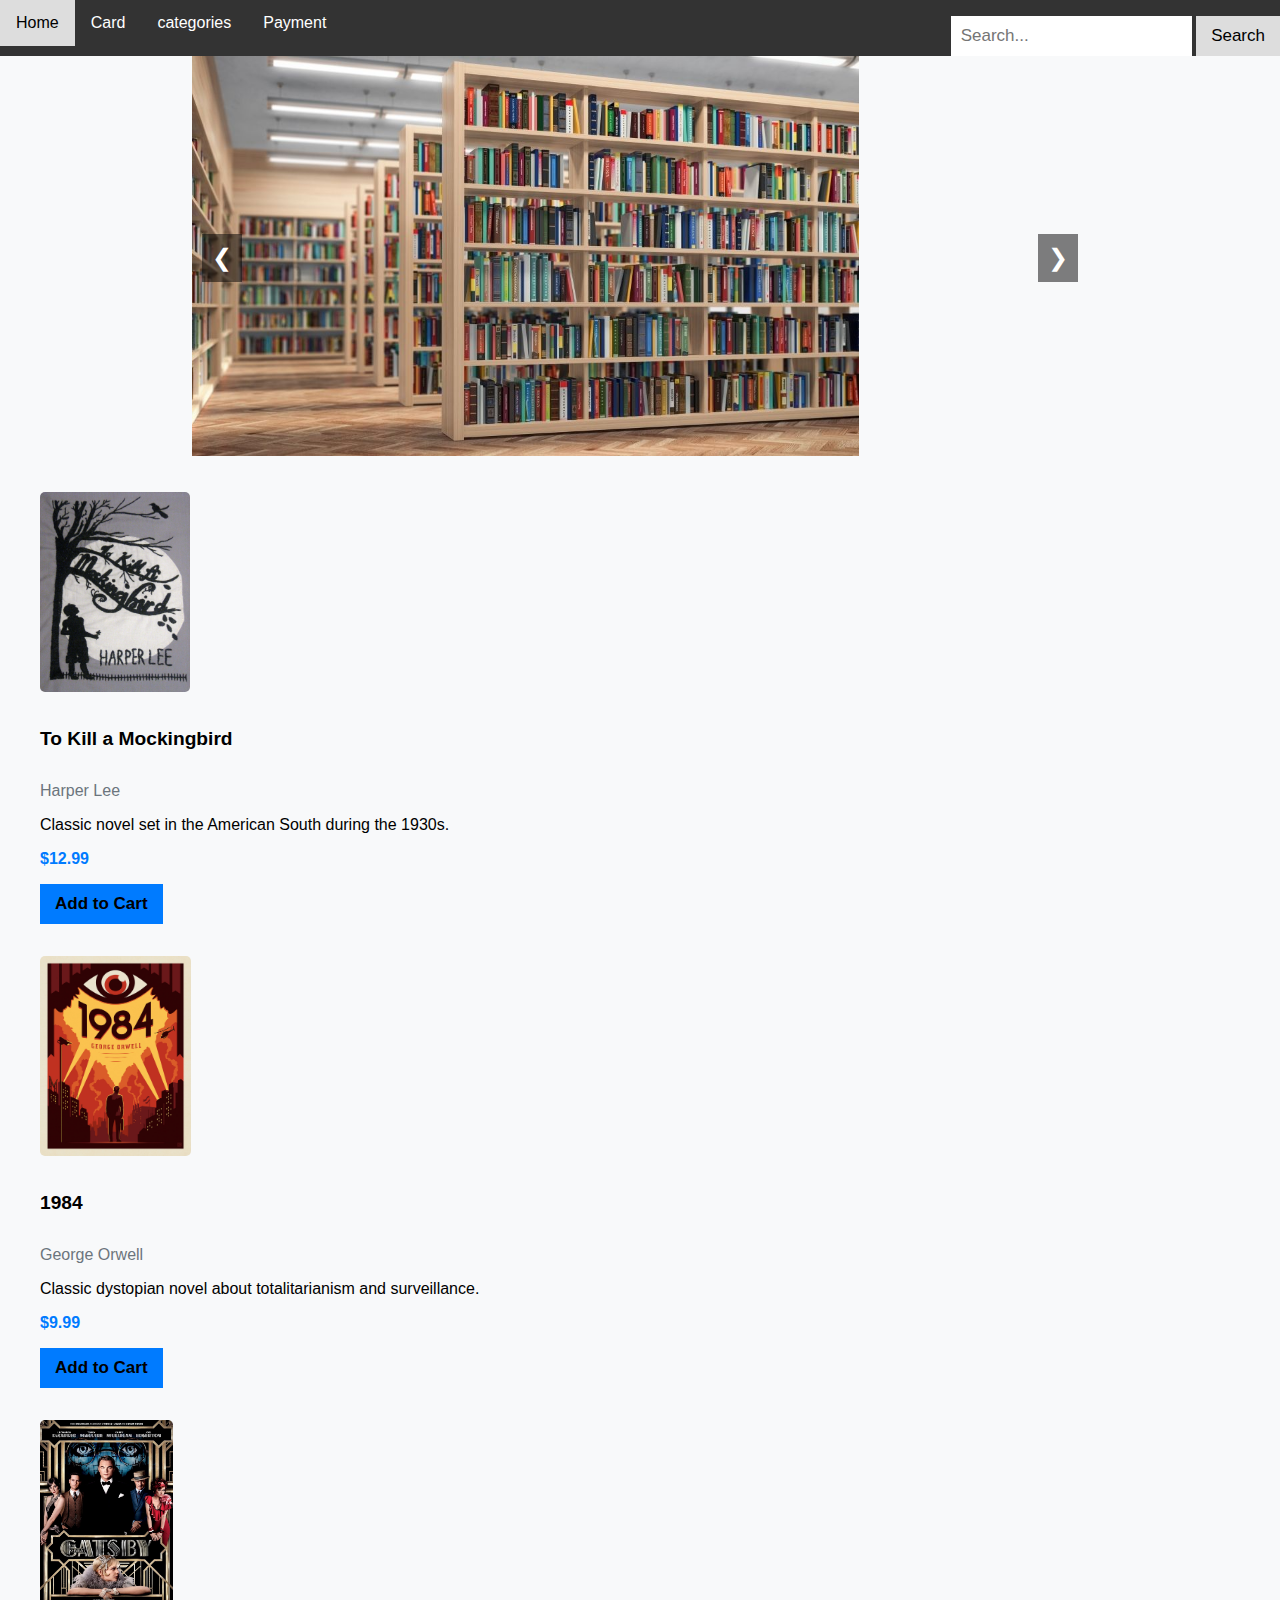
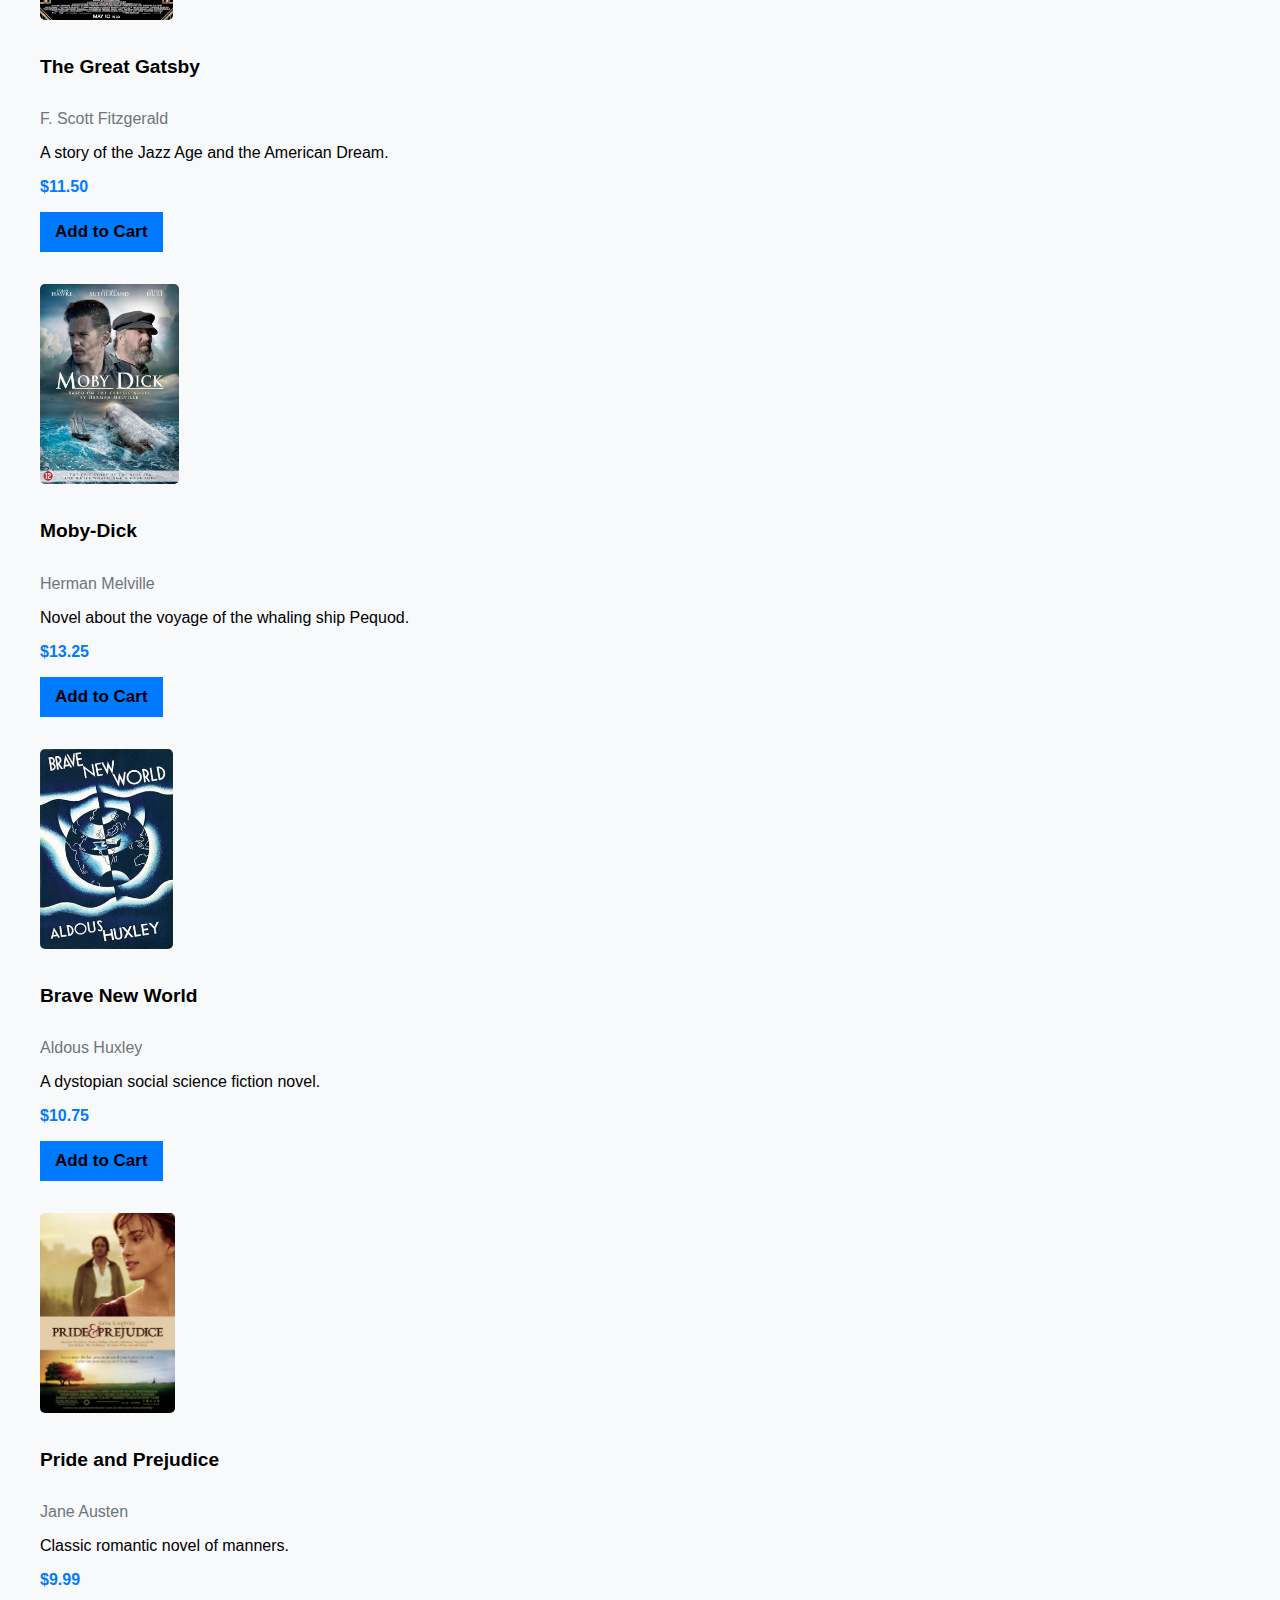
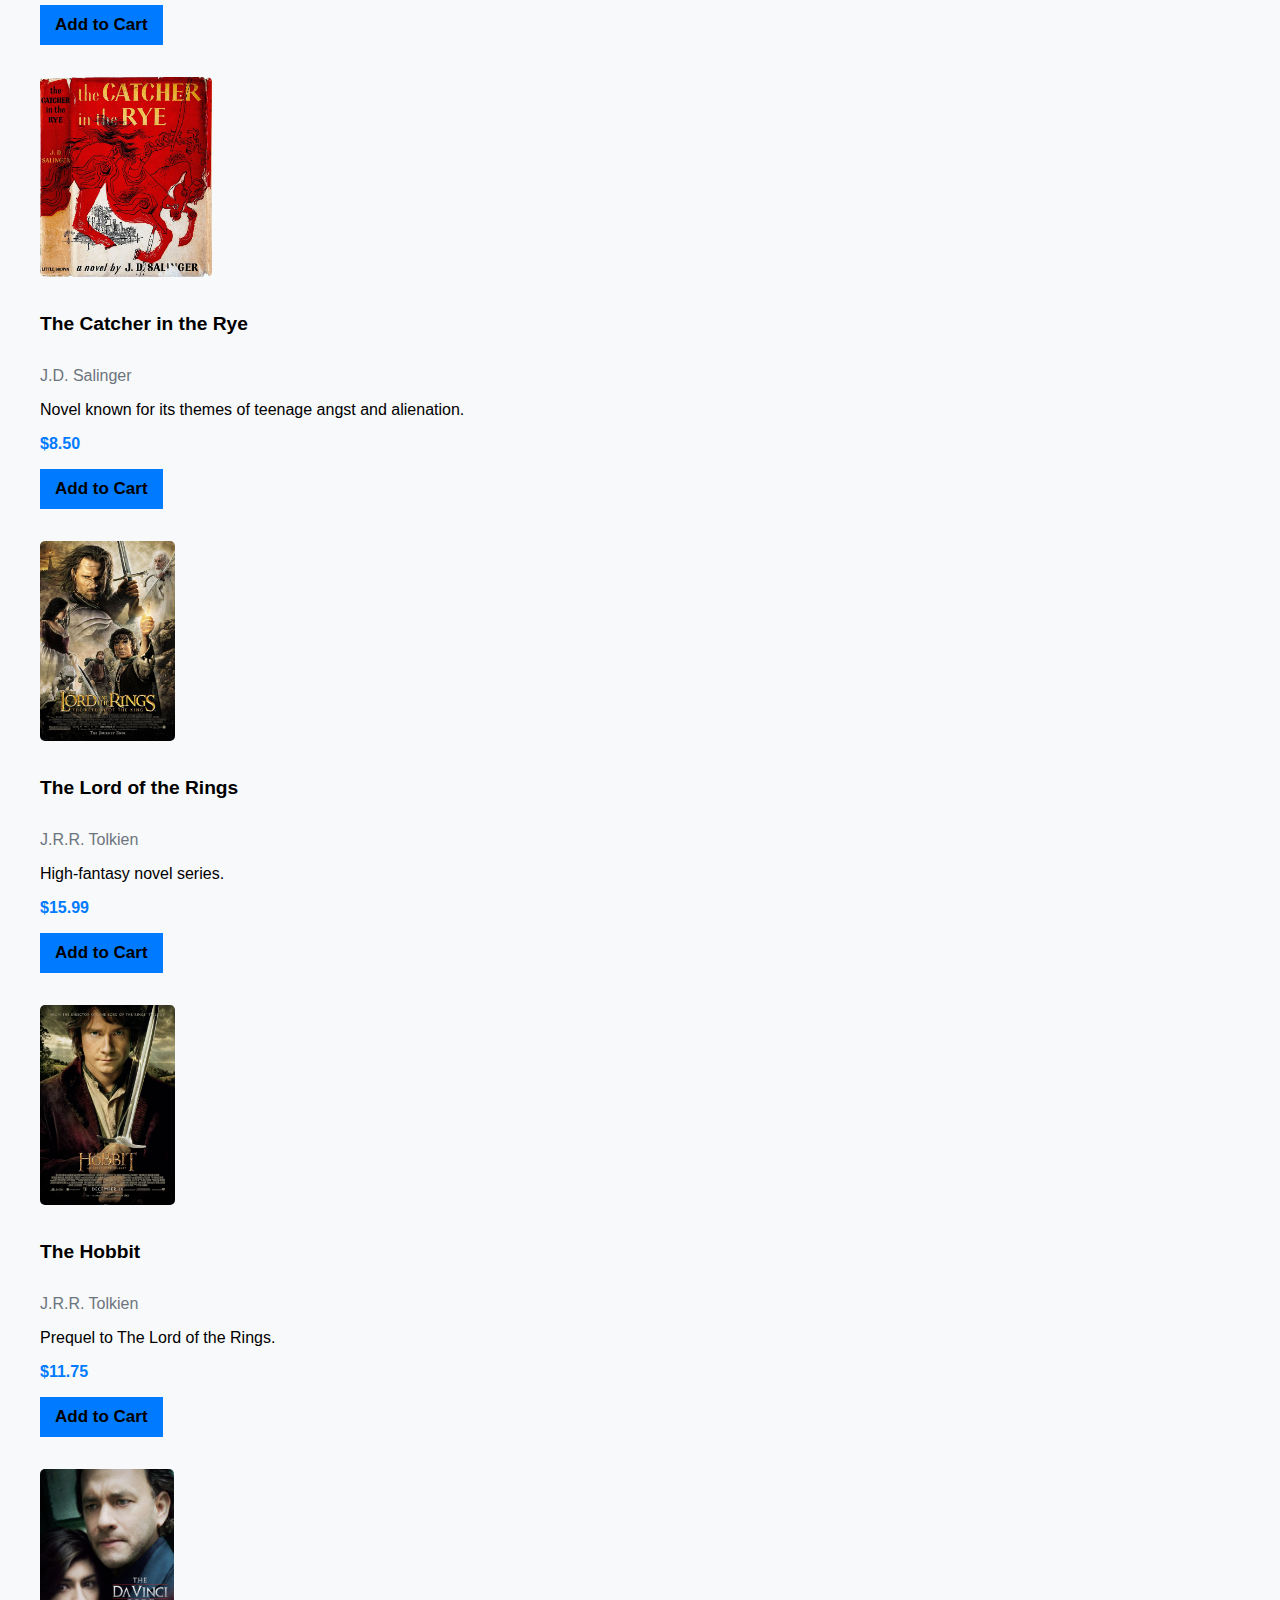
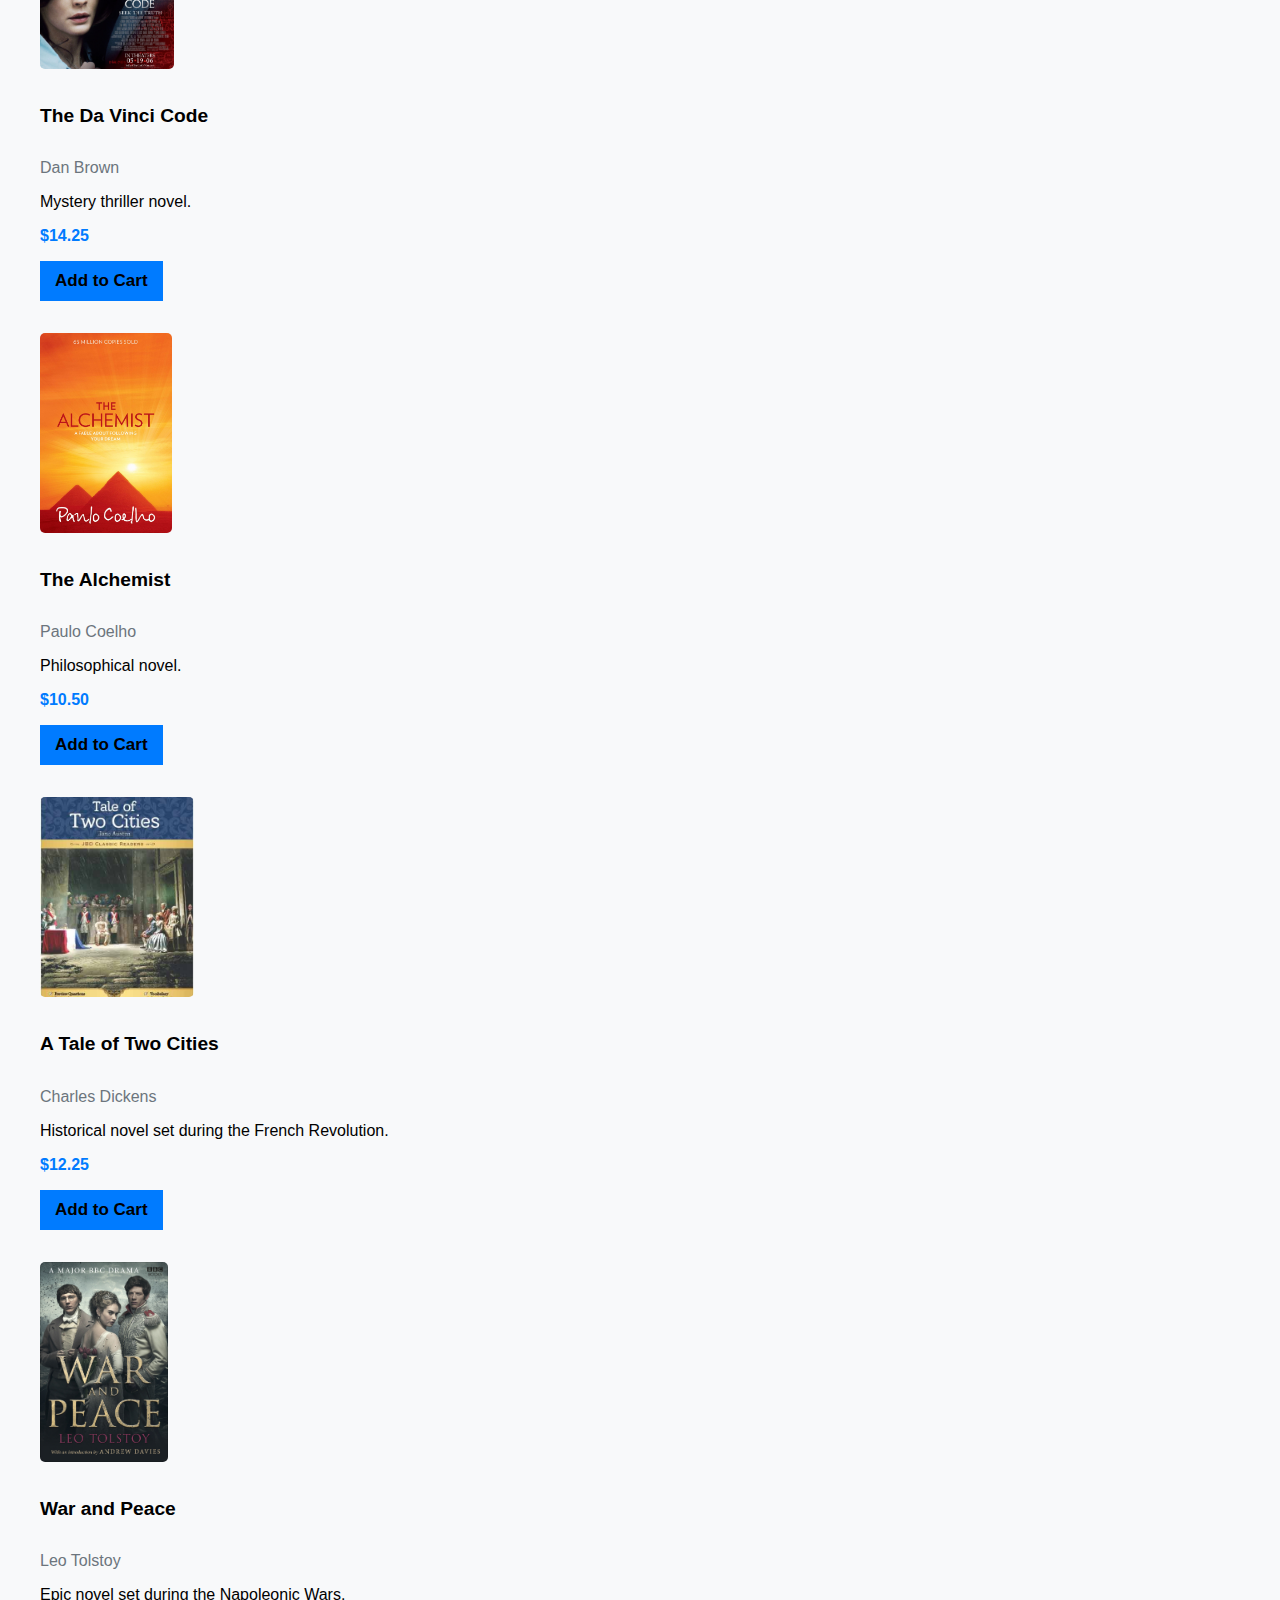
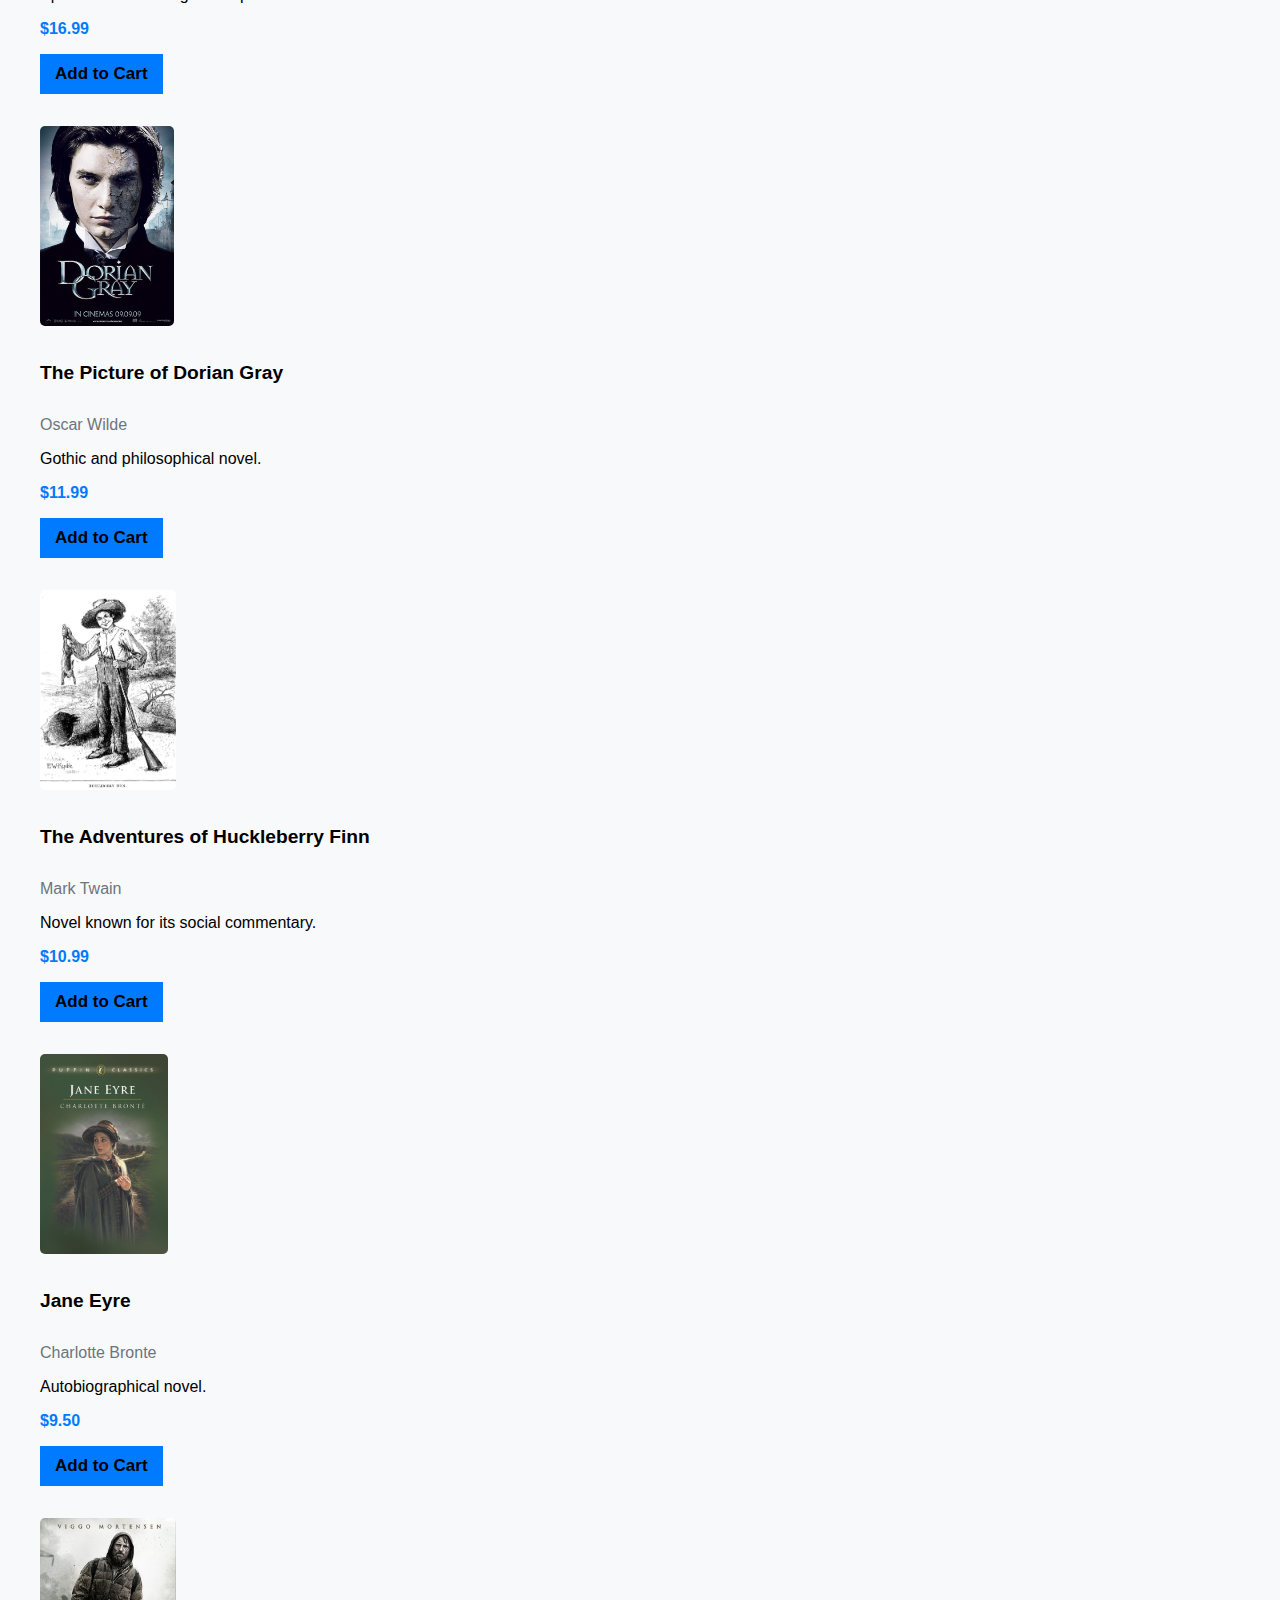
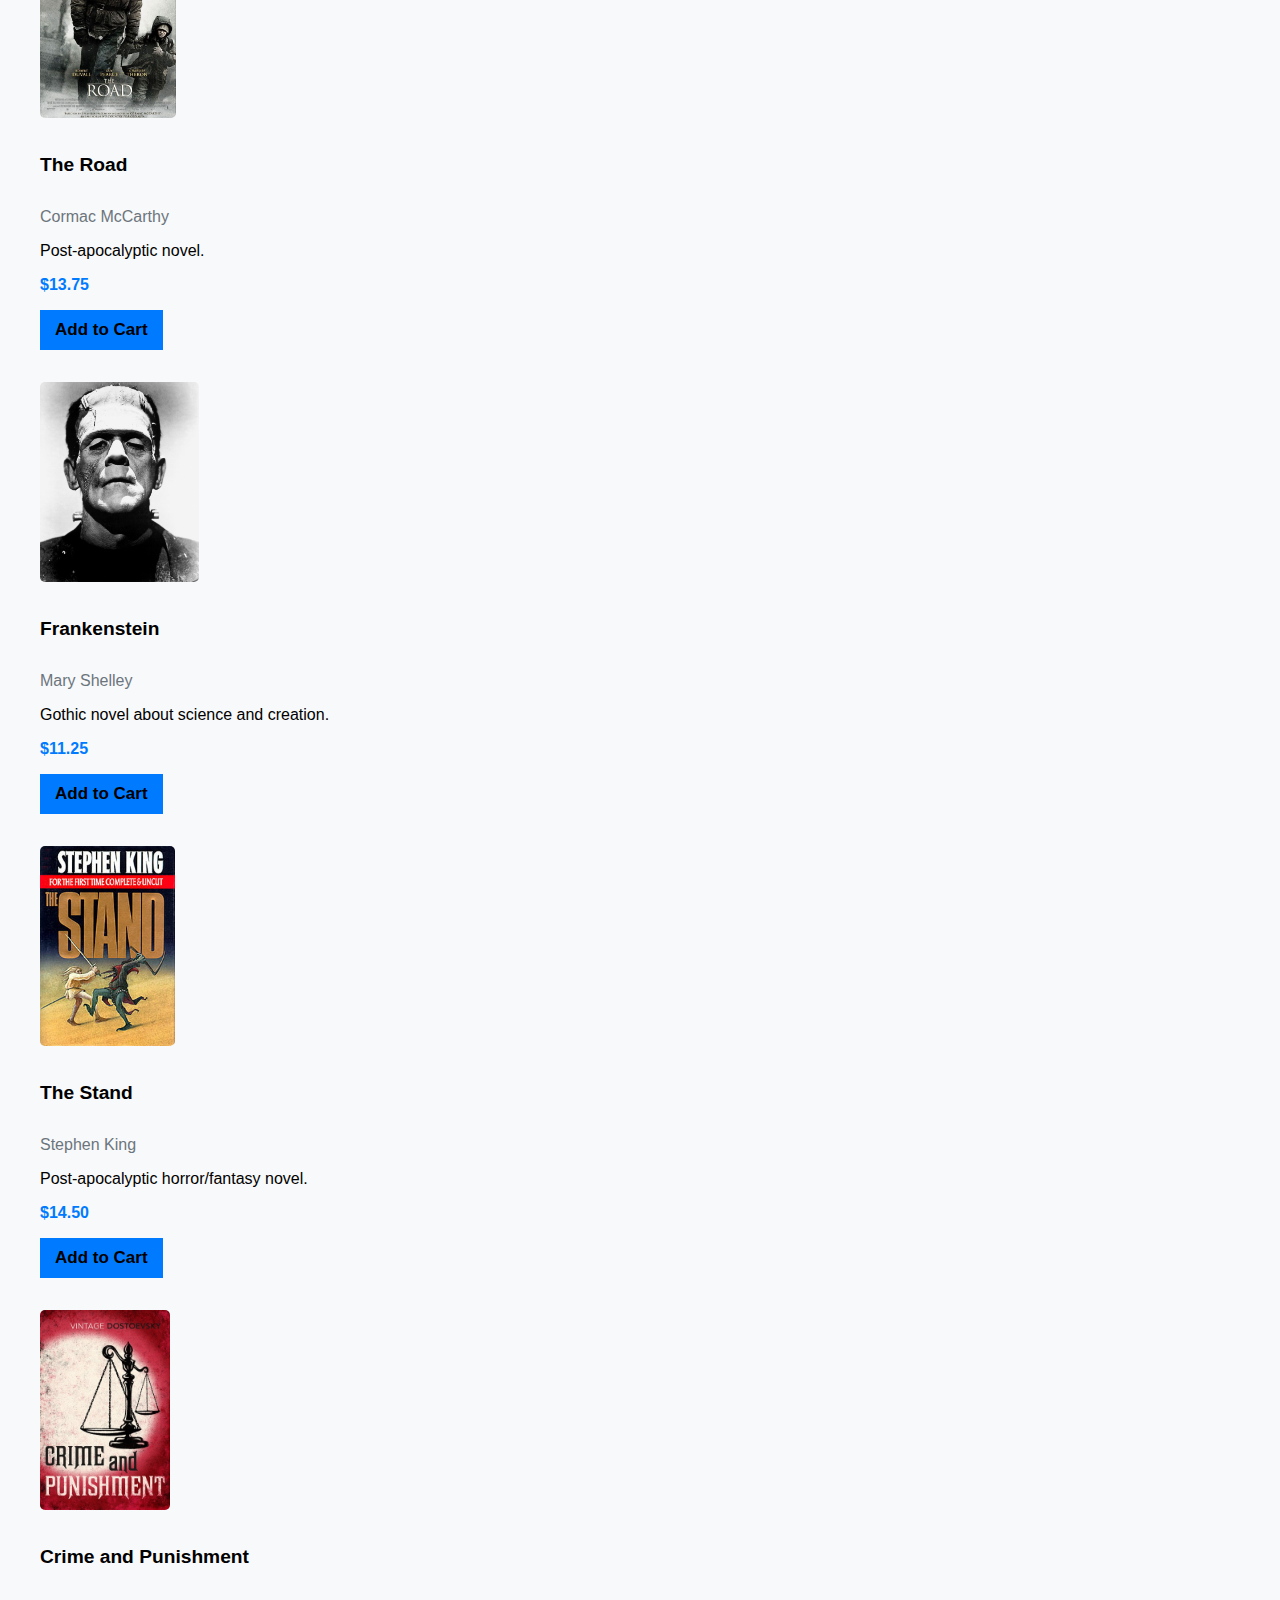
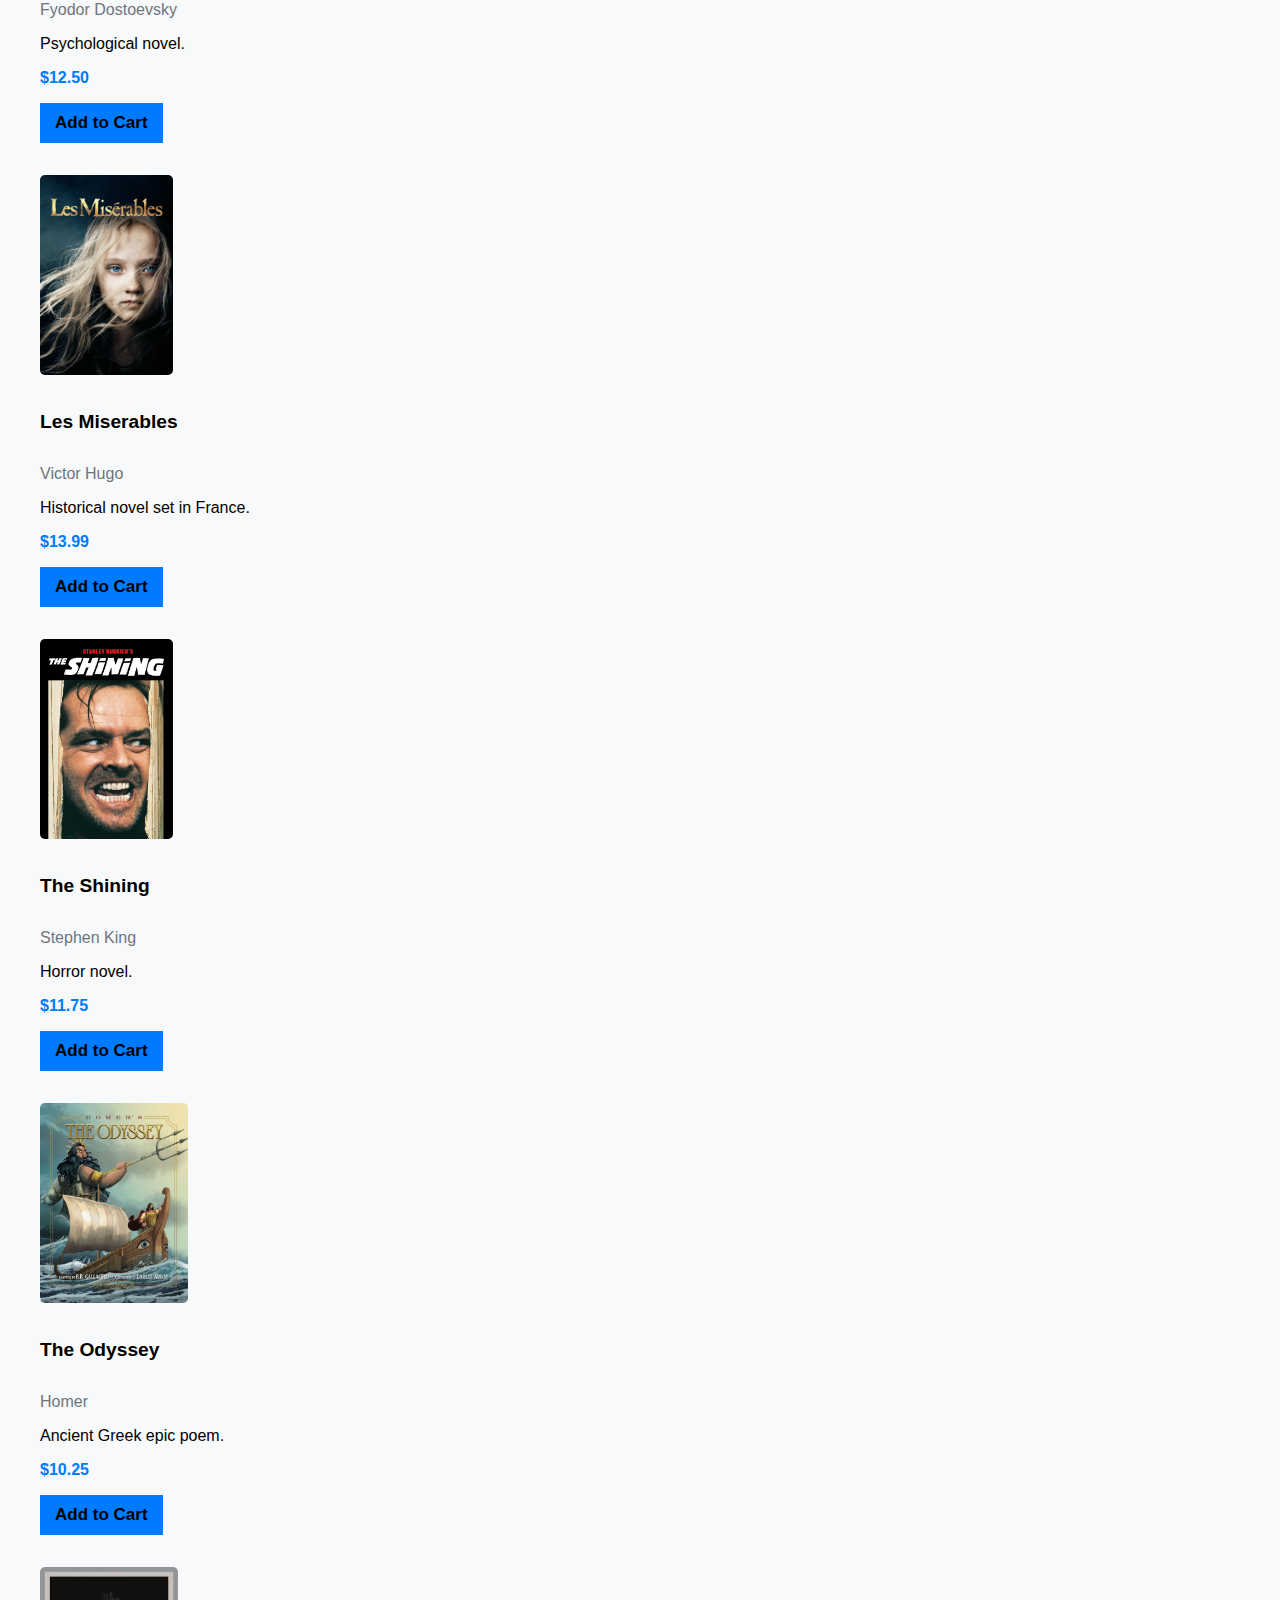
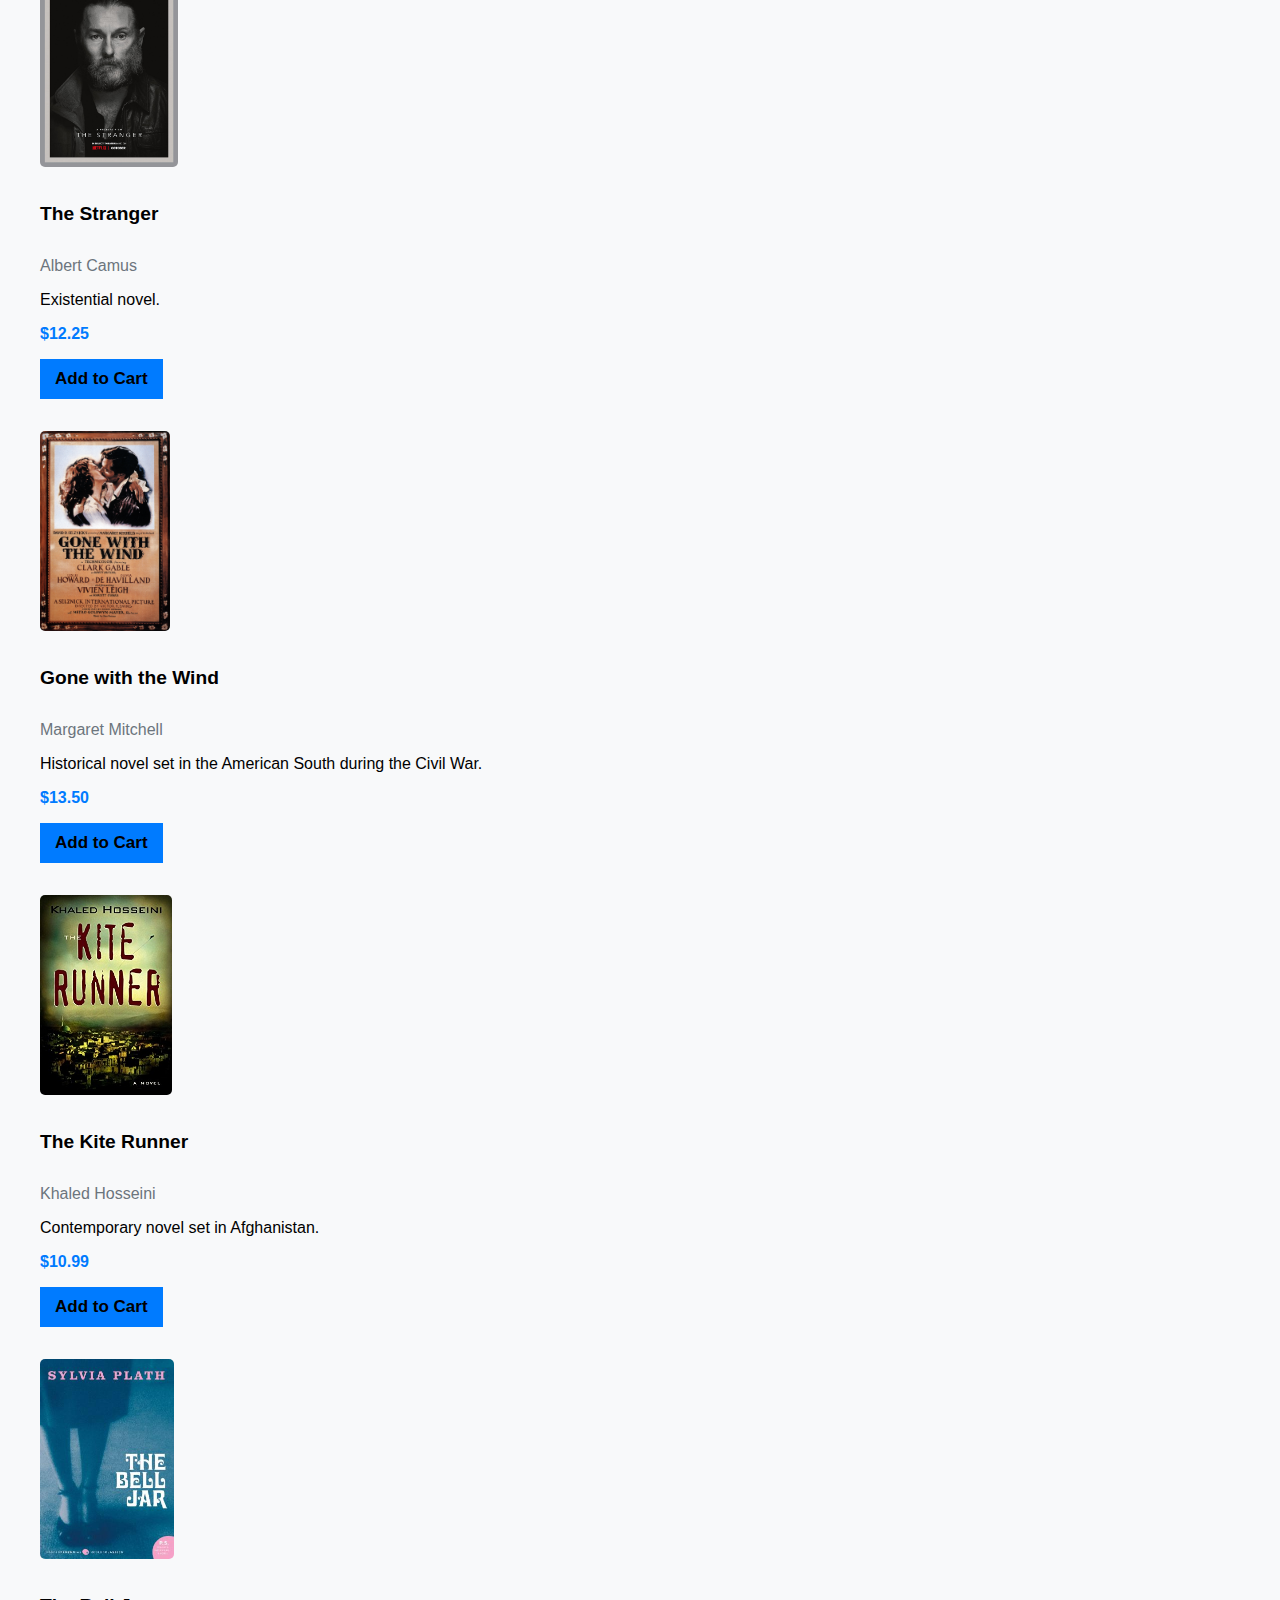
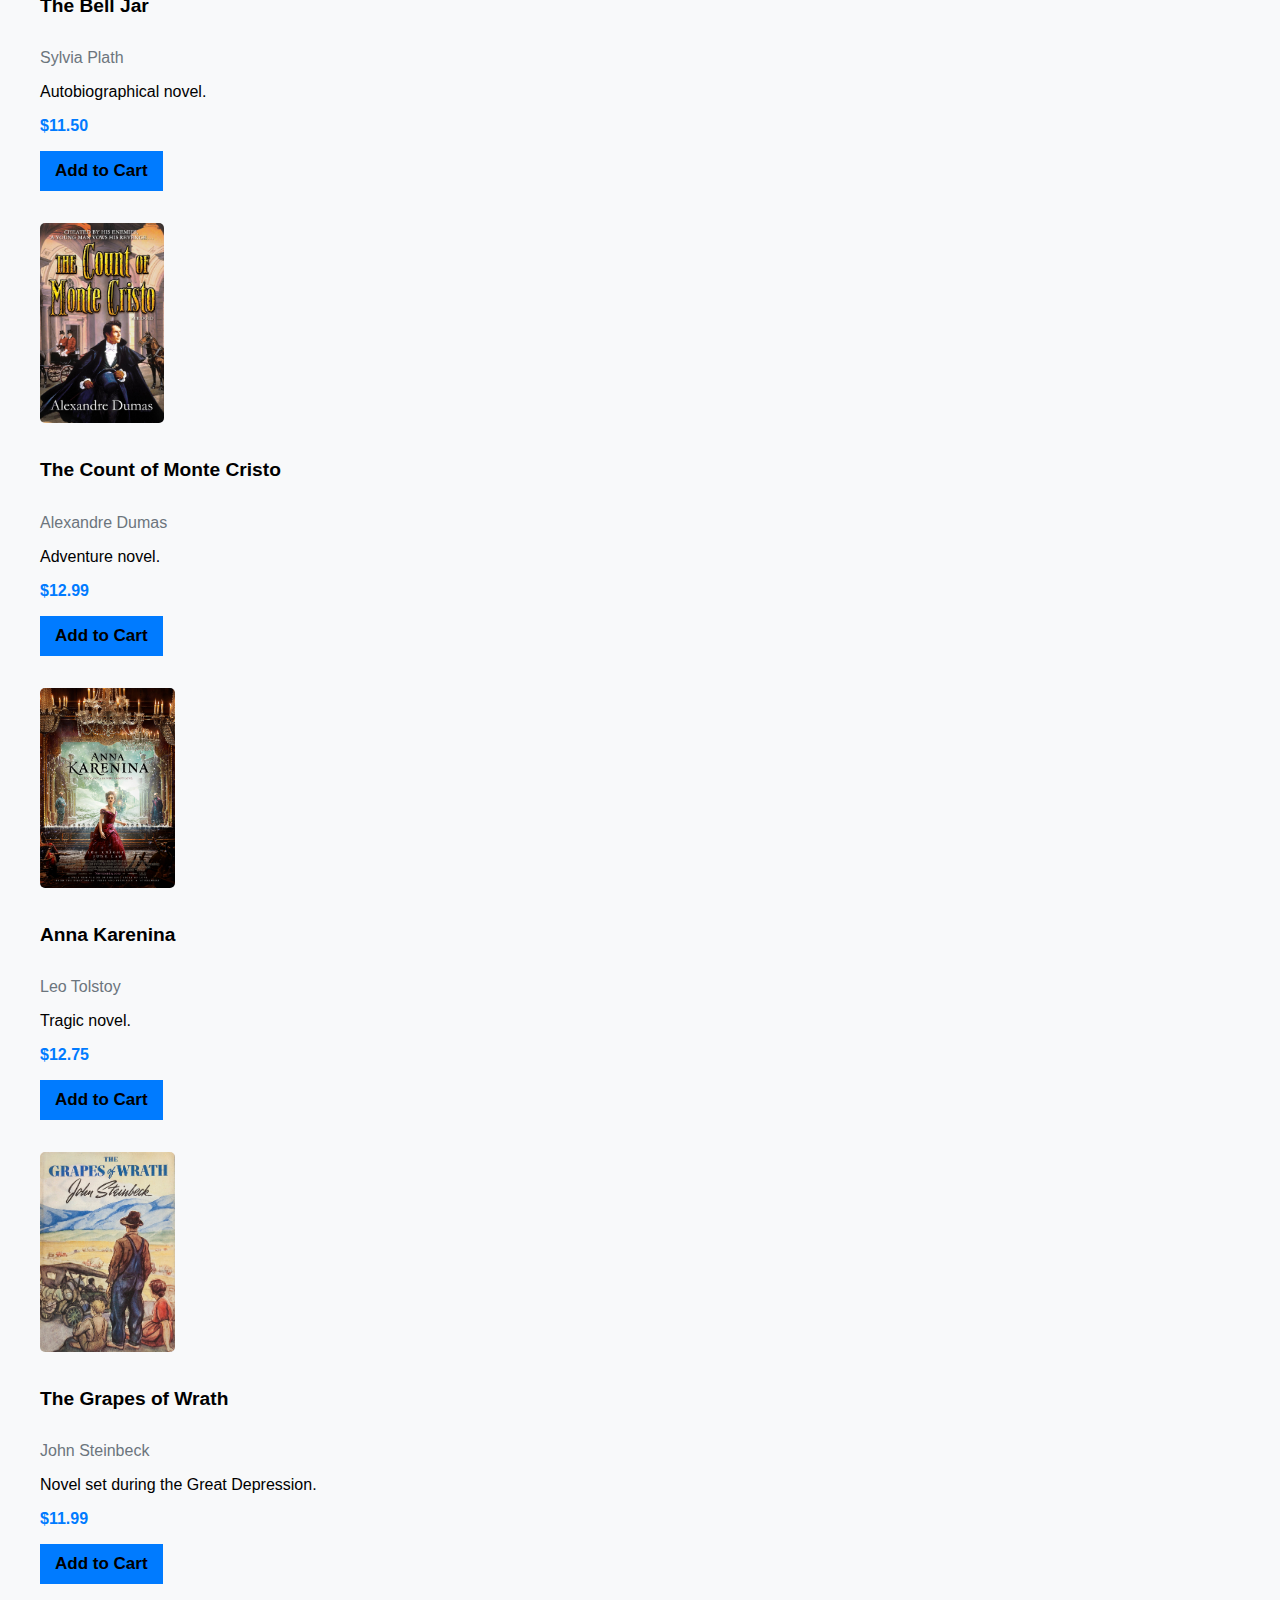
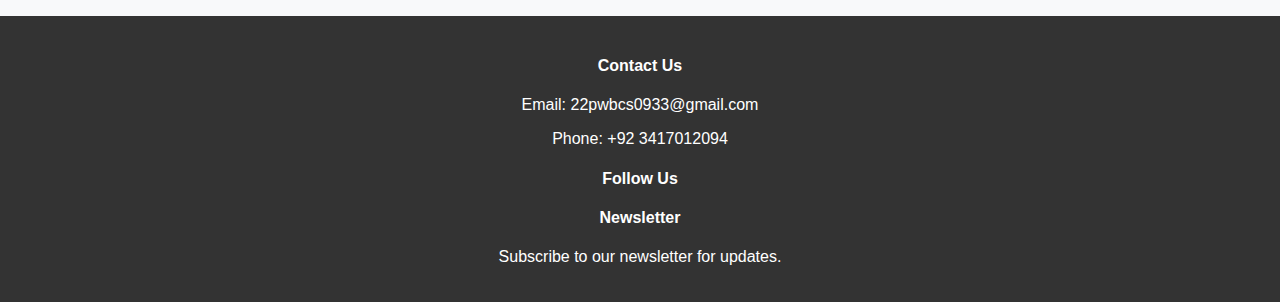
<file: index.html>
<!DOCTYPE html>
<html lang="en">

<head>
    <meta charset="UTF-8">
    <meta name="viewport" content="width=device-width, initial-scale=1.0">
    <title>Online Library</title>
    <link rel="stylesheet" href="index.css">
    <style>
        /* Add your styles here */
        body {
          font-family: Arial, sans-serif;
          margin: 0;
          padding: 0;
        }
    
        nav {
          background-color: #333;
          overflow: hidden;
        }
    
        nav a {
          float: left;
          display: block;
          color: white;
          text-align: center;
          padding: 14px 16px;
          text-decoration: none;
        }
    
        nav a:hover {
          background-color: #ddd;
          color: black;
        }
    
        .search-container {
          float: right;
        }
    
        input[type=text] {
          padding: 10px;
          margin-top: 8px;
          font-size: 17px;
          border: none;
        }
    
        button {
          background: #ddd;
          color: black;
          padding: 10px 15px;
          font-size: 17px;
          border: none;
          cursor: pointer;
        }
    
        button:hover {
          background: #ccc;
        }
      </style>
</head>

<body>

    <nav>
        <a href="/index.html">Home</a>
        <a href="/cart.html">Card</a>
        <a href="/categories.html">categories</a>
        <a href="payment.html">Payment</a>
        <div class="search-container">
          <input type="text" placeholder="Search...">
          <button type="submit">Search</button>
        </div>
      </nav>
    

      <style>
        /* Add your styles here */
        body {
          font-family: Arial, sans-serif;
          margin: 0;
          padding: 0;
        }
    
        .carousel-container {
          width: 70%;
          margin: auto;
          overflow: hidden;
        }
    
        .carousel-slide {
          display: flex;
          transition: transform 0.5s ease-in-out;
        }
    
        .carousel-item {
          min-width: 100%;
        }
    
        /* Add additional styling for arrows, if needed */
        .carousel-arrow {
          cursor: pointer;
          position: absolute;
          top: 50%;
          transform: translateY(-50%);
          font-size: 24px;
          color: white;
          background: rgba(0, 0, 0, 0.5);
          padding: 10px;
          border: none;
          outline: none;
        }
    
        .prev {
          left: 10px;
        }
    
        .next {
          right: 10px;
        }
      </style>

    <section>
<div class="carousel-container">
    <div class="carousel-slide">
      <div class="carousel-item"><img src="/1.jpg" alt="Image 1"></div>
      <div class="carousel-item"><img src="/1.jpg" alt="Image 2"></div>
      <div class="carousel-item"><img src="/1.jpg" alt="Image 3"></div>
      <!-- Add more items as needed -->
    </div>
    <button class="carousel-arrow prev" onclick="prevSlide()">❮</button>
    <button class="carousel-arrow next" onclick="nextSlide()">❯</button>
  </div>
</section>
  <script>
    let currentIndex = 0;

    function showSlide(index) {
      const slide = document.querySelector('.carousel-slide');
      const slides = document.querySelectorAll('.carousel-item');
      const slideWidth = slides[0].clientWidth;

      if (index < 0) {
        currentIndex = slides.length - 1;
      } else if (index >= slides.length) {
        currentIndex = 0;
      } else {
        currentIndex = index;
      }

      slide.style.transform = `translateX(${-currentIndex * slideWidth}px)`;
    }

    function prevSlide() {
      showSlide(currentIndex - 1);
    }

    function nextSlide() {
      showSlide(currentIndex + 1);
    }

    // Auto slide change, uncomment to enable
    // setInterval(nextSlide, 3000);
  </script>

<style>
    body {
        font-family: Arial, sans-serif;
        margin: 0;
        padding: 0;
        background-color: #f8f9fa;
    }

    nav {
        background-color: #333;
        overflow: hidden;
    }

    nav a {
        float: left;
        display: block;
        color: white;
        text-align: center;
        padding: 14px 16px;
        text-decoration: none;
    }

    nav a:hover {
        background-color: #ddd;
        color: black;
    }

    .search-container {
        float: right;
        margin-top: 8px;
    }

    input[type=text] {
        padding: 10px;
        font-size: 17px;
        border: none;
    }

    button {
        background: #ddd;
        color: black;
        padding: 10px 15px;
        font-size: 17px;
        border: none;
        cursor: pointer;
    }

    button:hover {
        background: #ccc;
    }

    .carousel-container {
        width: 70%;
        margin: auto;
        overflow: hidden;
        position: relative;
    }

    .carousel-slide {
        display: flex;
        transition: transform 0.5s ease-in-out;
    }

    .carousel-item {
        min-width: 100%;
    }

    .carousel-arrow {
        cursor: pointer;
        position: absolute;
        top: 50%;
        transform: translateY(-50%);
        font-size: 24px;
        color: white;
        background: rgba(0, 0, 0, 0.5);
        padding: 10px;
        border: none;
        outline: none;
    }

    .prev {
        left: 10px;
    }

    .next {
        right: 10px;
    }

    /* Styling for Book Details Section */

    .container {
        margin-top: 20px;
    }

    .card {
        margin-bottom: 20px;
        transition: transform 0.3s ease-in-out;
    }

    .card:hover {
        transform: scale(1.05);
    }

    .card-img-top {
        max-height: 200px;
        object-fit: cover;
    }

    .card-title {
        font-size: 1.2em;
        font-weight: bold;
    }

    .card-text {
        font-size: 1em;
    }

    /* Footer Section */

    .footer {
        background-color: #333;
        color: white;
        padding: 20px 0;
        text-align: center;
    }

</style>

<section>
   <!-- Book Details Section -->
<div class="container">
    <div class="row" id="bookDetailsRow">
        <!-- Dynamically loaded book information will be displayed here -->
    </div>
</div>
</section>
<!-- Footer Section -->
<footer class="footer">
    <div class="container">
        <div class="row">
            <div class="col-md-4">
                <h4>Contact Us</h4>
                <p>Email: 22pwbcs0933@gmail.com</p>
                <p>Phone: +92 3417012094</p>
            </div>
            <div class="col-md-4">
                <h4>Follow Us</h4>
                <!-- Add social media icons or links here -->
            </div>
            <div class="col-md-4">
                <h4>Newsletter</h4>
                <p>Subscribe to our newsletter for updates.</p>
            </div>
        </div>
    </div>
</footer>


  <!-- Bootstrap JS and dependencies -->
<!-- Bootstrap JS and dependencies -->
<script src="https://code.jquery.com/jquery-3.5.1.slim.min.js"></script>
<script src="https://cdn.jsdelivr.net/npm/@popperjs/core@2.10.2/dist/umd/popper.min.js"></script>
<script src="https://maxcdn.bootstrapcdn.com/bootstrap/4.5.2/js/bootstrap.min.js"></script>

    <script src="index.js"></script>

</body>

</html>
</file>
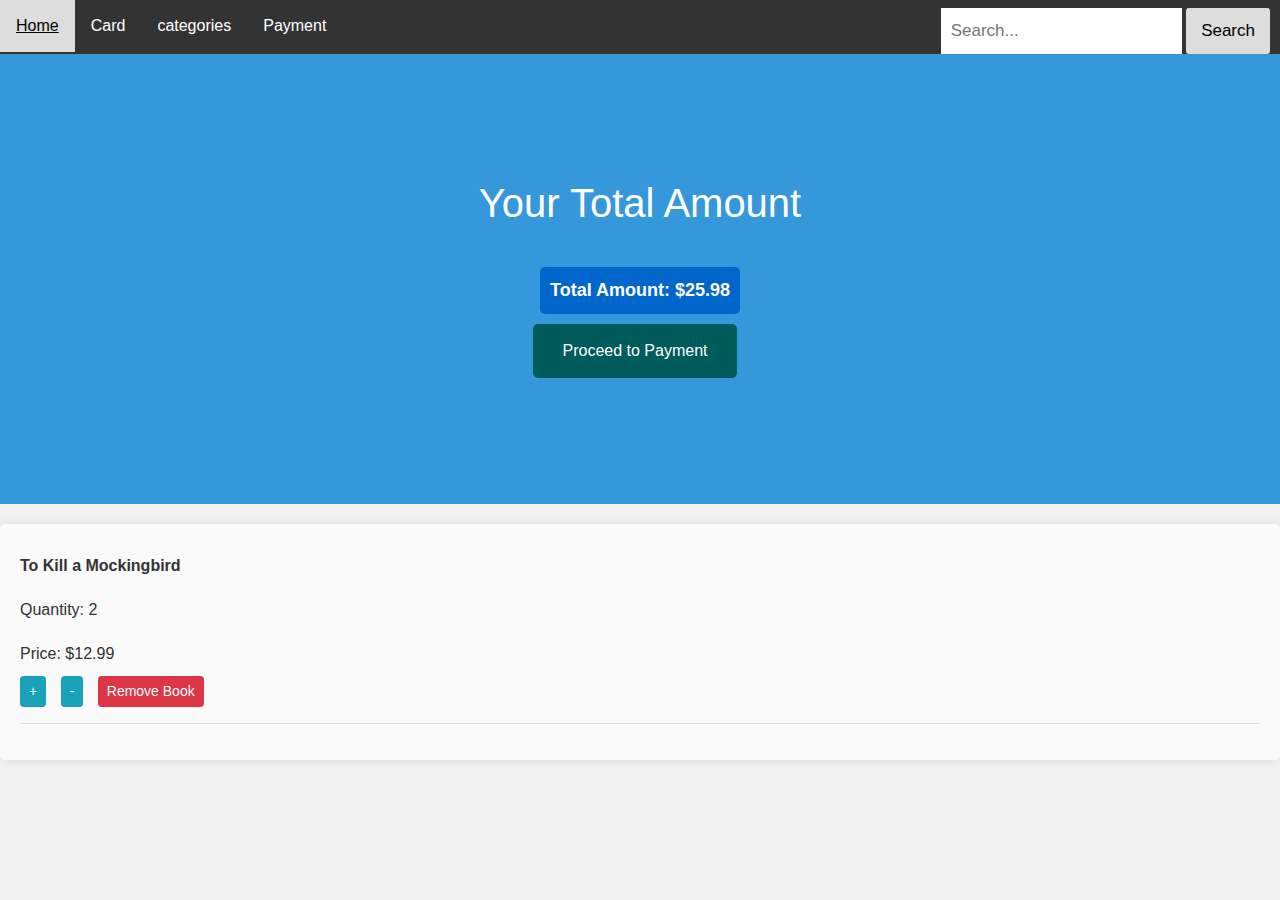
<file: cart.html>
<!-- cart.html -->

<!DOCTYPE html>
<html lang="en">

<head>
    <meta charset="UTF-8">
    <meta name="viewport" content="width=device-width, initial-scale=1.0">
    <title>Shopping Cart</title>
    <link href="https://maxcdn.bootstrapcdn.com/bootstrap/4.0.0/css/bootstrap.min.css" rel="stylesheet">
    <style>
        body {
            font-family: 'Arial', sans-serif;
            margin: 0;
            padding: 20px;
            background-color: #e6e6e6; /* Updated background color */
        }
    
        h1 {
            color: #990000; /* Updated heading color */
            text-align: center;
            margin-bottom: 20px;
            animation: fadeIn 1.5s ease-in-out;
        }
    
        /* Keyframes for fadeIn animation */
        @keyframes fadeIn {
            from {
                opacity: 0;
            }
            to {
                opacity: 1;
            }
        }
    
        #cartItems {
            background-color: #fafafa; /* Updated background color */
            padding: 20px;
            border-radius: 5px;
            box-shadow: 0 0 10px rgba(0, 0, 0, 0.1);
            margin-top: 20px;
        }
    
        p {
            margin: 0;
            padding: 10px 0;
            color: #333; /* Updated text color */
        }
    
        button {
            background-color: #0066cc; /* Updated button background color */
            color: #fff;
            border: none;
            padding: 5px 10px;
            cursor: pointer;
            border-radius: 3px;
            margin-right: 10px;
        }
    
        #totalAmount {
            margin-top: 20px;
            padding: 10px;
            background-color: #0066cc; /* Updated background color */
            color: #fff;
            border-radius: 5px;
            font-size: 18px;
            font-weight: bold;
        }
    
        #proceedToPayment {
            margin-top: 10px;
            padding: 15px 30px;
            font-size: 16px;
            background-color: #005b5b; /* Updated background color */
            color: #fff;
            border: none;
            border-radius: 5px;
            cursor: pointer;
        }
    </style>
    
</head>

<body>
    <section>
        <nav>
            <a href="/index.html">Home</a>
            <a href="/cart.html">Card</a>
            <a href="/categories.html">categories</a>
            <a href="payment.html">Payment</a>
            <div class="search-container">
              <input type="text" placeholder="Search...">
              <button type="submit">Search</button>
            </div>
          </nav>

<style>

/* Add your styles here */
body {
  font-family: Arial, sans-serif;
  margin: 0;
  padding: 0;
}

nav {
  background-color: #333;
  overflow: hidden;
}

nav a {
  float: left;
  display: block;
  color: white;
  text-align: center;
  padding: 14px 16px;
  text-decoration: none;
}

nav a:hover {
  background-color: #ddd;
  color: black;
}

.search-container {
  float: right;
}

input[type=text] {
  padding: 10px;
  margin-top: 8px;
  font-size: 17px;
  border: none;
}

button {
  background: #ddd;
  color: black;
  padding: 10px 15px;
  font-size: 17px;
  border: none;
  cursor: pointer;
}

button:hover {
  background: #ccc;
}


</style>
<style>
    body {
        font-family: 'Segoe UI', Tahoma, Geneva, Verdana, sans-serif;
        margin: 0;
        padding: 0;
        background-color: #f2f2f2; /* Updated body background color */
    }

    .welcome-section {
        background-color: #3498db; /* Updated welcome section background color */
        height: 50vh;
        display: flex;
        flex-direction: column;
        justify-content: center;
        align-items: center;
        text-align: center;
    }

    .welcome-text {
        font-size: 2.5rem;
        color: #ffffff; /* Updated text color */
        margin-bottom: 20px;
    }

    @media (max-width: 767.98px) {
        .carousel-item img {
            max-height: 150px; /* Updated max height for small screens */
        }
    }

    @media (min-width: 768px) and (max-width: 991.98px) {
        .carousel-item img {
            max-height: 250px; /* Updated max height for medium screens */
        }
    }

    @media (min-width: 992px) {
        .carousel-item img {
            max-height: 350px; /* Updated max height for large screens */
        }
    }
</style>


<div class="welcome-section">
    <h1 class="welcome-text">Your Total Amount</h1>
    <div id="totalAmount">Total Amount: $0.00</div>
    <div class="proceed-to-payment">
        <button id="proceedToPayment" class="btn btn-primary">Proceed to Payment</button>
    </div>
</div>

<div id="cartItems">
    <!-- Cart items will be dynamically added here -->
</div>





<script>
document.addEventListener('DOMContentLoaded', function () {
    let pricingDetails; // Variable to store pricing details
    let cartItems = [
    // Add the entire JSON data here
    {
        "id": 1,
        "title": "To Kill a Mockingbird",
        "quantity": 2  // Adding quantity property for each item
    },
];

// Fetch pricing details from the books.json file
fetch('books.json')
    .then(response => response.json())
    .then(data => {
        pricingDetails = data;
        initializeCart();
    })
    .catch(error => console.error('Error fetching pricing details:', error));


    function initializeCart() {
        displayCartItems();
        calculateAndDisplayTotalAmount();

        const proceedToPaymentBtn = document.getElementById('proceedToPayment');
        proceedToPaymentBtn.addEventListener('click', function () {
            window.location.href = 'payment.html';
        });

        attachEventListeners();
    }

    function displayCartItems() {
        const cartItemsContainer = document.getElementById('cartItems');
        cartItemsContainer.innerHTML = '';

        cartItems.forEach(item => {
            const bookDetails = pricingDetails.find(book => book.id === item.id);

            if (bookDetails) {
                const cartItem = createCartItemElement(item, bookDetails);
                cartItemsContainer.appendChild(cartItem);
            }
        });

        attachEventListeners(); // Re-attach event listeners after updating cart items
    }

    function attachEventListeners() {
        // Attach event listeners for quantity adjustment and item removal
        document.querySelectorAll('.adjust-quantity').forEach(button => {
            button.addEventListener('click', function () {
                const itemId = parseInt(button.getAttribute('data-item-id'));
                const adjustment = button.getAttribute('data-adjust');
                adjustCartItemQuantity(itemId, adjustment);
            });
        });

        document.querySelectorAll('.remove-item').forEach(button => {
            button.addEventListener('click', function () {
                const itemId = parseInt(button.getAttribute('data-item-id'));
                removeCartItem(itemId);
            });
        });
    }

    function calculateAndDisplayTotalAmount() {
        const totalAmountElement = document.getElementById('totalAmount');
        let totalAmount = 0;

        cartItems.forEach(item => {
            const bookDetails = pricingDetails.find(book => book.id === item.id);

            if (bookDetails) {
                totalAmount += item.quantity * bookDetails.price;
            }
        });

        totalAmountElement.textContent = `Total Amount: $${totalAmount.toFixed(2)}`;
    }

    function createCartItemElement(item, bookDetails) {
        const cartItem = document.createElement('div');
        cartItem.classList.add('cart-item');
        cartItem.innerHTML = `
            <p><strong>${item.title}</strong></p>
            <p>Quantity: <span class="quantity">${item.quantity}</span></p>
            <p>Price: $${bookDetails.price}</p>
            <button class="btn btn-sm btn-info adjust-quantity" data-item-id="${item.id}" data-adjust="increase">+</button>
            <button class="btn btn-sm btn-info adjust-quantity" data-item-id="${item.id}" data-adjust="decrease">-</button>
            <button class="btn btn-sm btn-danger remove-item" data-item-id="${item.id}">Remove Book</button>
            <hr>
        `;

        return cartItem;
    }


    function removeCartItem(itemId) {
        cartItems = cartItems.filter(item => item.id !== itemId);

        displayCartItems();
        calculateAndDisplayTotalAmount();
    }
});


</script>
        <!-- JavaScript -->
        <script src="https://ajax.googleapis.com/ajax/libs/jquery/3.5.1/jquery.min.js"></script>
        <script src="https://cdnjs.cloudflare.com/ajax/libs/popper.js/1.12.9/umd/popper.min.js"></script>
        <script src="https://maxcdn.bootstrapcdn.com/bootstrap/4.0.0/js/bootstrap.min.js"></script>
</body>

</html>
</file>
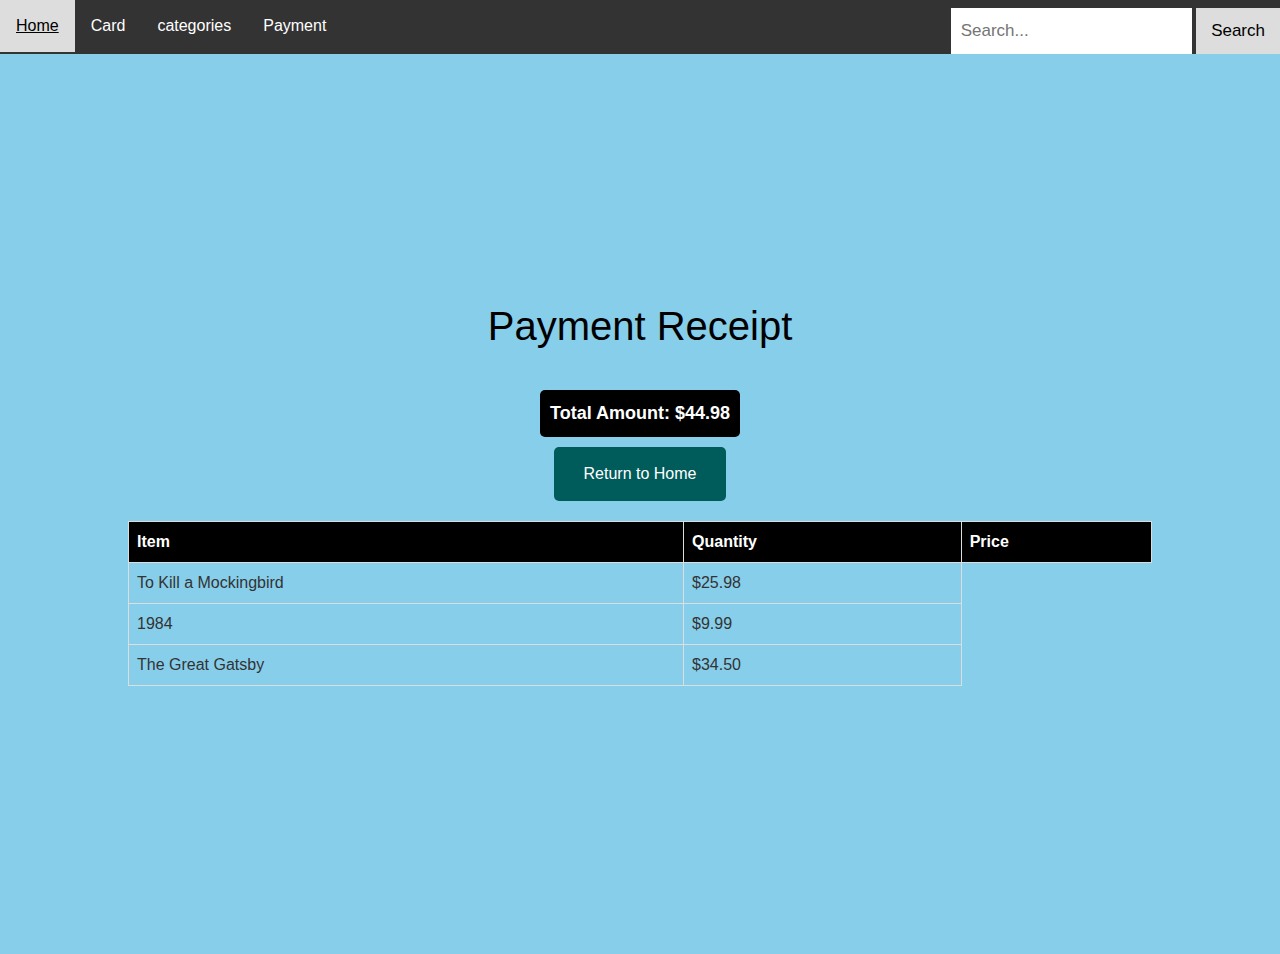
<file: payment.html>
<!DOCTYPE html>
<html lang="en">
<head>
    <meta charset="UTF-8">
    <meta name="viewport" content="width=device-width, initial-scale=1.0">
    <title>Payment Receipt</title>
    <link href="https://maxcdn.bootstrapcdn.com/bootstrap/4.0.0/css/bootstrap.min.css" rel="stylesheet">
    <link rel="stylesheet" href="payment.css">
</head>
<body>
    <section>
        <nav>
            <a href="/index.html">Home</a>
            <a href="/cart.html">Card</a>
            <a href="/categories.html">categories</a>
            <a href="payment.html">Payment</a>
            <div class="search-container">
              <input type="text" placeholder="Search...">
              <button type="submit">Search</button>
            </div>
          </nav>
    
    </section>



    <style>
    body {
        font-family: 'Segoe UI', Tahoma, Geneva, Verdana, sans-serif;
        margin: 0;
        padding: 0;
        background-color: #f2f2f2;
        color: #333;
    }

    .payment-receipt {
        background-color: #87CEEB;
        height: 100vh;
        display: flex;
        flex-direction: column;
        justify-content: center;
        align-items: center;
        text-align: center;
    }

    .receipt-heading {
        font-size: 2.5rem;
        color: #000000;
        margin-bottom: 20px;
    }

    .book-details {
        width: 80%;
        margin: 20px auto;
        border-collapse: collapse;
    }

    .book-details th, .book-details td {
        border: 1px solid #ddd;
        padding: 8px;
        text-align: left;
    }

    .book-details th {
        background-color: #000000;
        color: #fff;
    }

    .total-amount {
        margin-top: 20px;
        padding: 10px;
        background-color: #000000;
        color: #fff;
        border-radius: 5px;
        font-size: 18px;
        font-weight: bold;
    }

    .return-home {
        margin-top: 10px;
        padding: 15px 30px;
        font-size: 16px;
        background-color: #005b5b;
        color: #fff;
        text-decoration: none;
        border-radius: 5px;
        cursor: pointer;
    }
</style>

    
    
    <div class="payment-receipt">
        <h1 class="receipt-heading">Payment Receipt</h1>
    
        <table class="book-details">
            <div class="total-amount">Total Amount: $44.98</div>
    
            <a href="index.html" class="return-home">Return to Home</a>
            <thead>
                <tr>
                    <th>Item</th>
                    <th>Quantity</th>
                    <th>Price</th>
                </tr>
            </thead>
            <tbody id="bookDetailsBody">
                <!-- Display book details dynamically here -->
                <!-- Example: <tr><td>Book Title</td><td>1</td><td>$19.99</td></tr> -->
            </tbody>
        </table>
    
       
    </div>
    
</div>
    <!-- JavaScript -->
    <script src="payment.js"></script>
</body>
</html>
</file>
<file: payment.css>
body {
    font-family: 'Arial', sans-serif;
    margin: 0;
    padding: 20px;
    background-color: #f4f4f4;
}


/* Add your styles here */
body {
    font-family: Arial, sans-serif;
    margin: 0;
    padding: 0;
  }
  
  nav {
    background-color: #333;
    overflow: hidden;
  }
  
  nav a {
    float: left;
    display: block;
    color: white;
    text-align: center;
    padding: 14px 16px;
    text-decoration: none;
  }
  
  nav a:hover {
    background-color: #ddd;
    color: black;
  }
  
  .search-container {
    float: right;
  }
  
  input[type=text] {
    padding: 10px;
    margin-top: 8px;
    font-size: 17px;
    border: none;
  }
  
  button {
    background: #ddd;
    color: black;
    padding: 10px 15px;
    font-size: 17px;
    border: none;
    cursor: pointer;
  }
  
  button:hover {
    background: #ccc;
  }
  
h1 {
    color: #333;
    text-align: center;
    margin-bottom: 20px;
}

table {
    width: 100%;
    border-collapse: collapse;
    margin-bottom: 20px;
}

th, td {
    border: 1px solid #ddd;
    padding: 12px;
    text-align: left;
}

th {
    background-color: #3498db;
    color: #fff;
}

#totalAmount {
    margin-top: 20px;
    padding: 10px;
    background-color: #27ae60;
    color: #fff;
    border-radius: 5px;
    font-size: 18px;
    font-weight: bold;
}

#returnHome {
    display: block;
    margin-top: 20px;
    padding: 15px 30px;
    font-size: 16px;
    background-color: #3498db;
    color: #fff;
    text-align: center;
    text-decoration: none;
    border-radius: 5px;
}

        /* Add space around the navbar brand */
        .navbar-brand {
            margin-right: 15px;
            margin-left: 15px;
        }
        @media (max-width: 767.98px) {
            .carousel-item img {
                max-height: 200px;
            }
        }
    
        @media (min-width: 768px) and (max-width: 991.98px) {
            .carousel-item img {
                max-height: 300px;
            }
        }
    
        @media (min-width: 992px) {
            .carousel-item img {
                max-height: 400px;
            }
        }
</file>
<file: index.css>
/* Reset some default styles */

/* Global styles */
body {
    font-family: 'Arial', sans-serif;
    background-color: #f8f9fa;
}

.container {
    max-width: 1200px;
    margin: 0 auto;
}

/* Navbar styling */
.navbar {
    background-color: #2c3e50;
}

.navbar-brand img {
    max-width: 30px;
    /* Adjust the maximum width of the logo */
    margin-right: 5px;
    /* Add some spacing between the logo and text */
}

.navbar-brand {
    display: flex;
    align-items: center;
    font-size: 1.5rem;
}

.navbar-brand span {
    font-weight: bold;
    color: #ecf0f1;
}

.navbar-toggler {
    border: 1px solid #ecf0f1;
}

.navbar-nav {
    margin-left: auto;
}

.nav-item {
    margin-right: 15px;
}

.nav-link {
    color: #ecf0f1 !important;
}

/* Search form styling */
.form-control {
    background-color: #34495e;
    /* Set the background color for the search input */
    color: #ecf0f1;
    /* Set the text color for the search input */
    border: none;
}

.btn-outline-success {
    color: #2c3e50;
    background-color: #ecf0f1;
    border: none;
}

/* Adjust styling based on your design preferences */
/* Responsive styles */
@media (max-width: 768px) {
    .navbar-collapse {
        background-color: #2c3e50;
        /* Background color for the collapsed menu */
    }

    .navbar-nav {
        margin-top: 10px;
        /* Adjust top margin for better spacing */
    }

    .navbar-nav .nav-item {
        text-align: center;
        /* Center align items in the collapsed menu */
    }

    .navbar-nav .nav-link {
        padding: 10px;
        /* Adjust padding for better touch experience */
        color: #ecf0f1 !important;
        /* Text color for the collapsed menu items */
    }

    .navbar-toggler-icon {
        background-color: #ecf0f1;
        /* Background color for the toggler icon */
    }
}

/* Dropdown styling */
.dropdown-menu {
    background-color: #343a40;
}

.dropdown-item {
    color: #ffffff !important;
}

.dropdown-item:hover {
    background-color: #495057;
    color: #ffffff !important;
}


.carousel-item img {
    max-height: 400px;
    object-fit: cover;
}
.carousel-inner img {
    height: 100%;
    object-fit: cover;
}

.carousel {
    background-color: #f8f9fa; 
    margin-bottom: 30px; 
}

.carousel-control-prev,
.carousel-control-next {
    top: 50%; 
    color: #000; 
    background-color: rgba(255, 255, 255, 0.5);
}

.carousel-control-prev-icon,
.carousel-control-next-icon {
    background-image: none; 
}

@media (max-width: 767.98px) {
    .carousel-item img {
        max-height: 200px;
    }
}

@media (min-width: 768px) and (max-width: 991.98px) {
    .carousel-item img {
        max-height: 300px;
    }
}

@media (min-width: 992px) {
    .carousel-item img {
        max-height: 400px;
    }
}

/* Overlay Title styling */
.overlay {
    position: relative;
    background: linear-gradient(rgba(0, 0, 0, 0.7), rgba(0, 0, 0, 0.9)), url('path/to/background-image.jpg') center/cover no-repeat;
    color: #ffffff;
    padding: 100px 0;
    text-align: center;
}

.overlay-title {
    font-size: 3rem;
    font-weight: bold;
    margin-bottom: 20px;
}

.overlay-subtitle {
    font-size: 1.5rem;
    margin-bottom: 30px;
}

.btn-primary {
    background-color: #007bff;
    border-color: #007bff;
    font-weight: bold;
}

.btn-primary:hover {
    background-color: #0056b3;
    border-color: #0056b3;
}

/* Book Details Section styling */
#bookDetailsRow {
    margin-top: 2rem;
}

.book-card {
    margin-bottom: 2rem;
}

.book-card img {
    max-height: 200px;
    object-fit: cover;
    border-radius: 5px;
}

.book-card-title {
    font-size: 1.2rem;
    font-weight: bold;
}

.book-card-author {
    color: #6c757d;
}

.book-card-price {
    color: #007bff;
    font-weight: bold;
}

/* Responsive styles */
@media (max-width: 768px) {
    .navbar-toggler {
        margin-right: 0;
    }

    .navbar-nav {
        margin-left: 0;
    }

    .nav-item {
        margin-right: 0;
        margin-bottom: 10px;
    }

    .carousel-caption {
        padding: 10px;
    }

    .overlay-title {
        font-size: 2rem;
    }

    .overlay-subtitle {
        font-size: 1.2rem;
    }
}

/* Add your existing styles here */

/* Footer styling */
.footer {
    background-color: #343a40;
    color: #ffffff;
    padding: 40px 0;
}

.footer h4 {
    color: #ffffff;
}

.footer p {
    color: #ffffff;
}

/* Adjust styling based on your design preferences */
</file>
